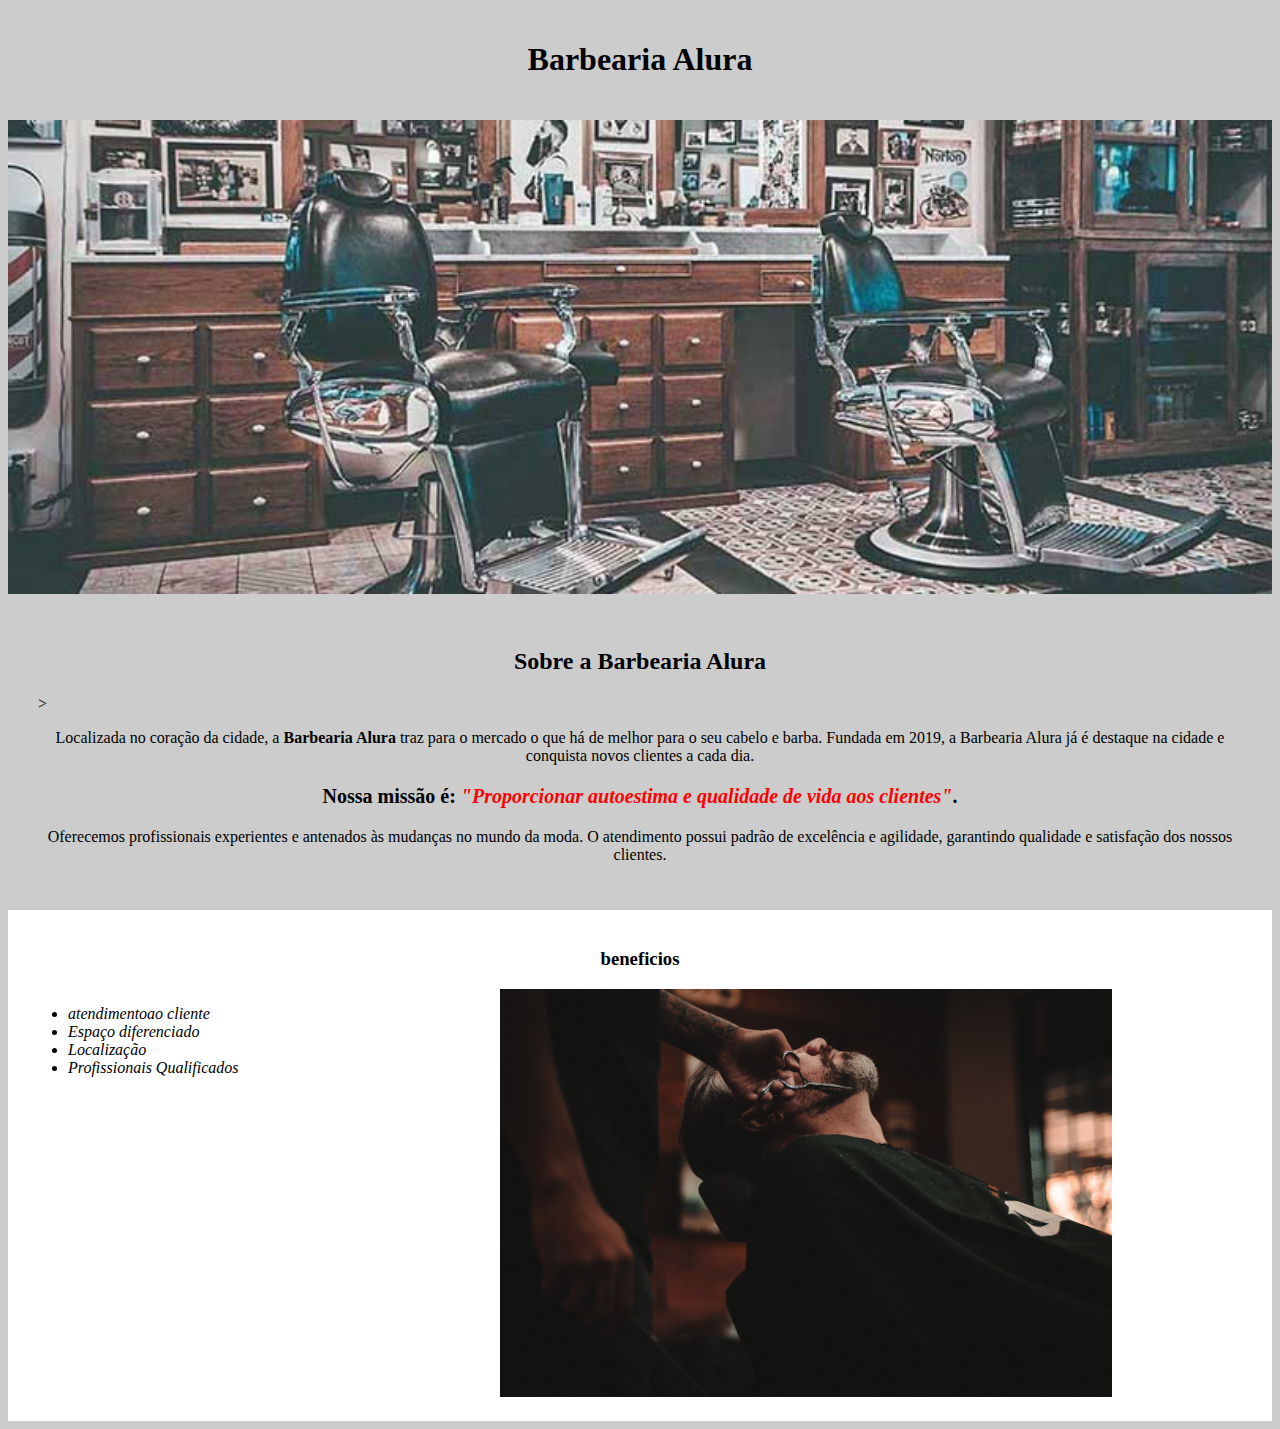
<file: index.html>
<!DOCTYPE html>
<html lang="en">
<head>
    <meta charset="UTF-8">
    <meta name="viewport" content="width=device-width, initial-scale=1.0">
    <link rel="stylesheet" href="style.home.css">
    <title>Barbearia alura</title>
</head>
<body>

    <header>
        <h1 class="titulo-principal">Barbearia Alura</h1>
    </header>

    <img src="banner.jpg" alt="">
    <div class="principal">
        <h2 class="titulo-centralizado">Sobre a Barbearia Alura</h2>></h2>
    
        <p>Localizada no coração da cidade, a <strong>Barbearia Alura</strong> traz para o mercado o que há de melhor para o seu cabelo e barba. Fundada em 2019, a Barbearia Alura já é destaque na cidade e conquista novos clientes a cada dia. </p>
    
        <p id="missao"> <strong>Nossa missão é: <em>"Proporcionar autoestima e qualidade de vida aos clientes"</em>.</strong> </p>
        
       <p>Oferecemos profissionais experientes e antenados às mudanças no mundo da moda. O atendimento possui padrão de excelência e agilidade, garantindo qualidade e satisfação dos nossos clientes.
        </div>
    
        <div class="beneficios">
            <h3 class="titulo-centralizado">beneficios</h3> 
            <ul>
                <li class="itens">atendimentoao cliente</li>
                <li class="itens">Espaço diferenciado</li>
                <li class="itens">Localização</li>
                <li class="itens">Profissionais Qualificados</li>
            </ul>  
            <img src="beneficios.jpg" alt="beneficios" class="img-beneficios">
        </div>

    
</body>
</html>
</file>
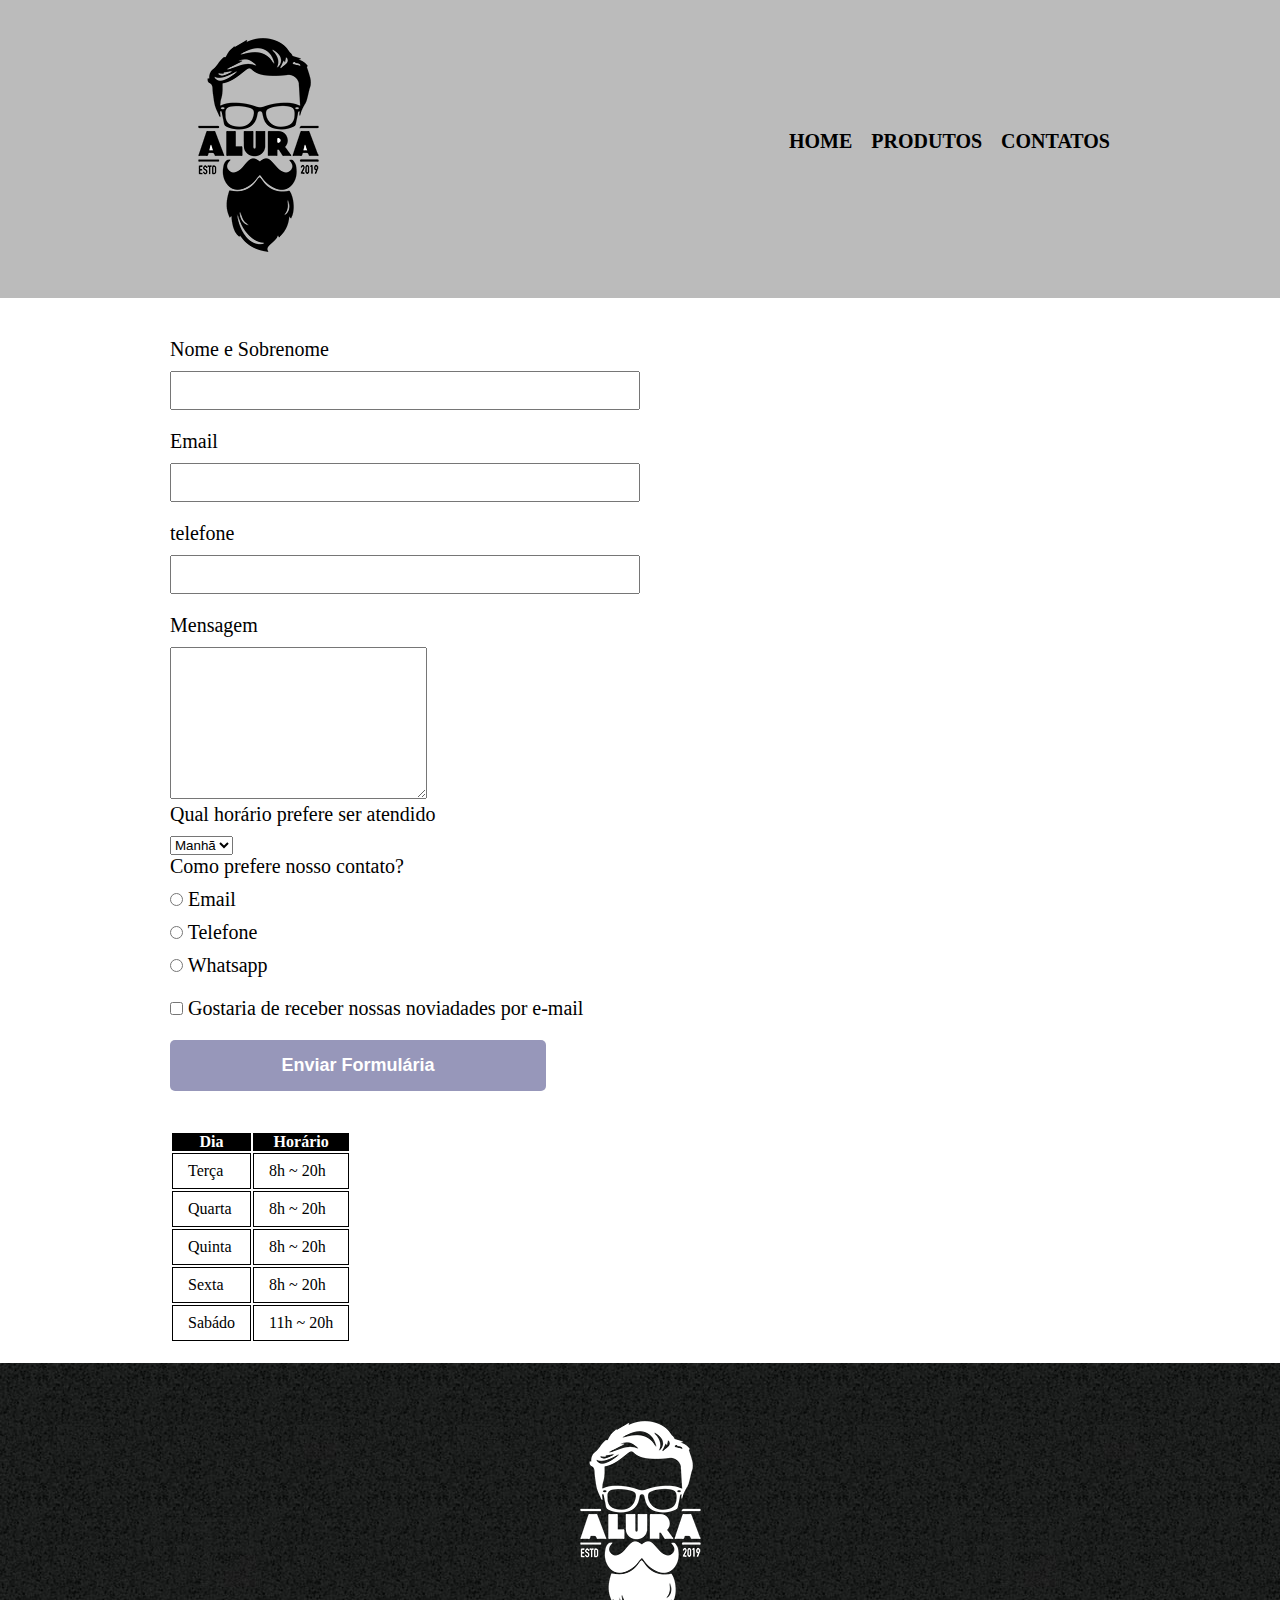
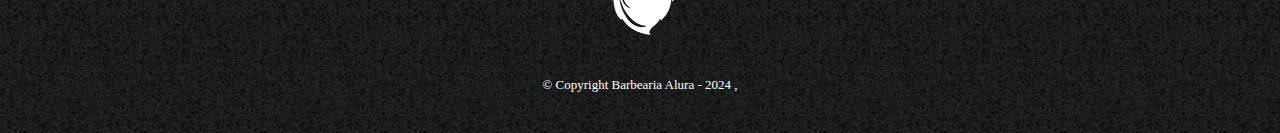
<file: contatos.html>
<!DOCTYPE html>
<html lang="en">
<head>
    <meta charset="UTF-8">
    <meta name="viewport" content="width=device-width, initial-scale=1.0">
    <link rel="stylesheet" href="style.css">
    <title>Produtos - Barbearia alura</title>

</head>
<body>
    <header>
        <div class="caixa">
            <h1><img src="logo.png" alt=""></h1>
            <nav>
                <ul>
                    <li> <a href="index.html"> Home</a></li>
                    <li> <a href="produtos.html">Produtos</a></li>
                    <li> <a href="contatos.html">Contatos</a></li>
                </ul>
            </nav>
        </div> 
        
        
    </header>
<body>
    <main>
        <form>
            <label for="nomeSobrenome">Nome e Sobrenome</label>
            <input type="text" id="nomeSobrenome" class="input-padrao">


            <label for="email">Email</label>
            <input type="text" id="email"class="input-padrao">


            <label for="telefone">telefone</label>
            <input type="text" id="telefone"class="input-padrao">


            <label for="mensagem">Mensagem</label>
            <textarea name="" id="mensagem" cols="30" rows="10"></textarea>
            <div>
            <div>
                <p> Qual horário prefere ser atendido</p>
                <select>
                    <option> Manhã</option>
                    <option> Tarde</option>
                    <option> Noite</option>
                </select>
            </div>
                <p>Como prefere nosso contato?</p>
                <label for="radio-email"><input type="radio" name="Contatos" id="radio-email"> Email</label>
                

                <label for="radio-telefone"><input type="radio" name="Contatos" id="radio-telefone"> Telefone</label>
                

                <label for="radio-whatsapp"><input type="radio" name="Contatos" id="radio-whatsapp"> Whatsapp</label>
              
            </div>
             <label class="checkbox"><input type="checkbox" name="" id=""> Gostaria de receber nossas noviadades por e-mail</label>

            <input type="submit" value="Enviar Formulária" class="enviar">
        </form>
        <table>
            <thead>
                <tr>
                    <th>Dia</th>
                    <th>Horário</th>
                </tr>
            </thead>

            <tbody>
                <tr>
                    <td>Terça</td>
                    <td>8h ~ 20h</td>
                </tr>
                <tr>
                    <td>Quarta</td>
                    <td>8h ~ 20h</td>
                </tr>
                <tr>
                    <td>Quinta</td>
                    <td>8h ~ 20h</td>
                </tr>
                <tr>
                    <td>Sexta</td>
                    <td>8h ~ 20h</td>
                </tr>
                <tr>
                    <td>Sabádo</td>
                    <td>11h ~ 20h</td>
                </tr>
            </tbody>
        </table>
    </main>
</body>

    <footer>
        <img src="logo-branco.png" alt="Logo da barbearia Alura">
        <p class="copyright"> &copy; Copyright Barbearia Alura - 2024 ,</p>
    </footer>
    
</body>
</html>
</file>
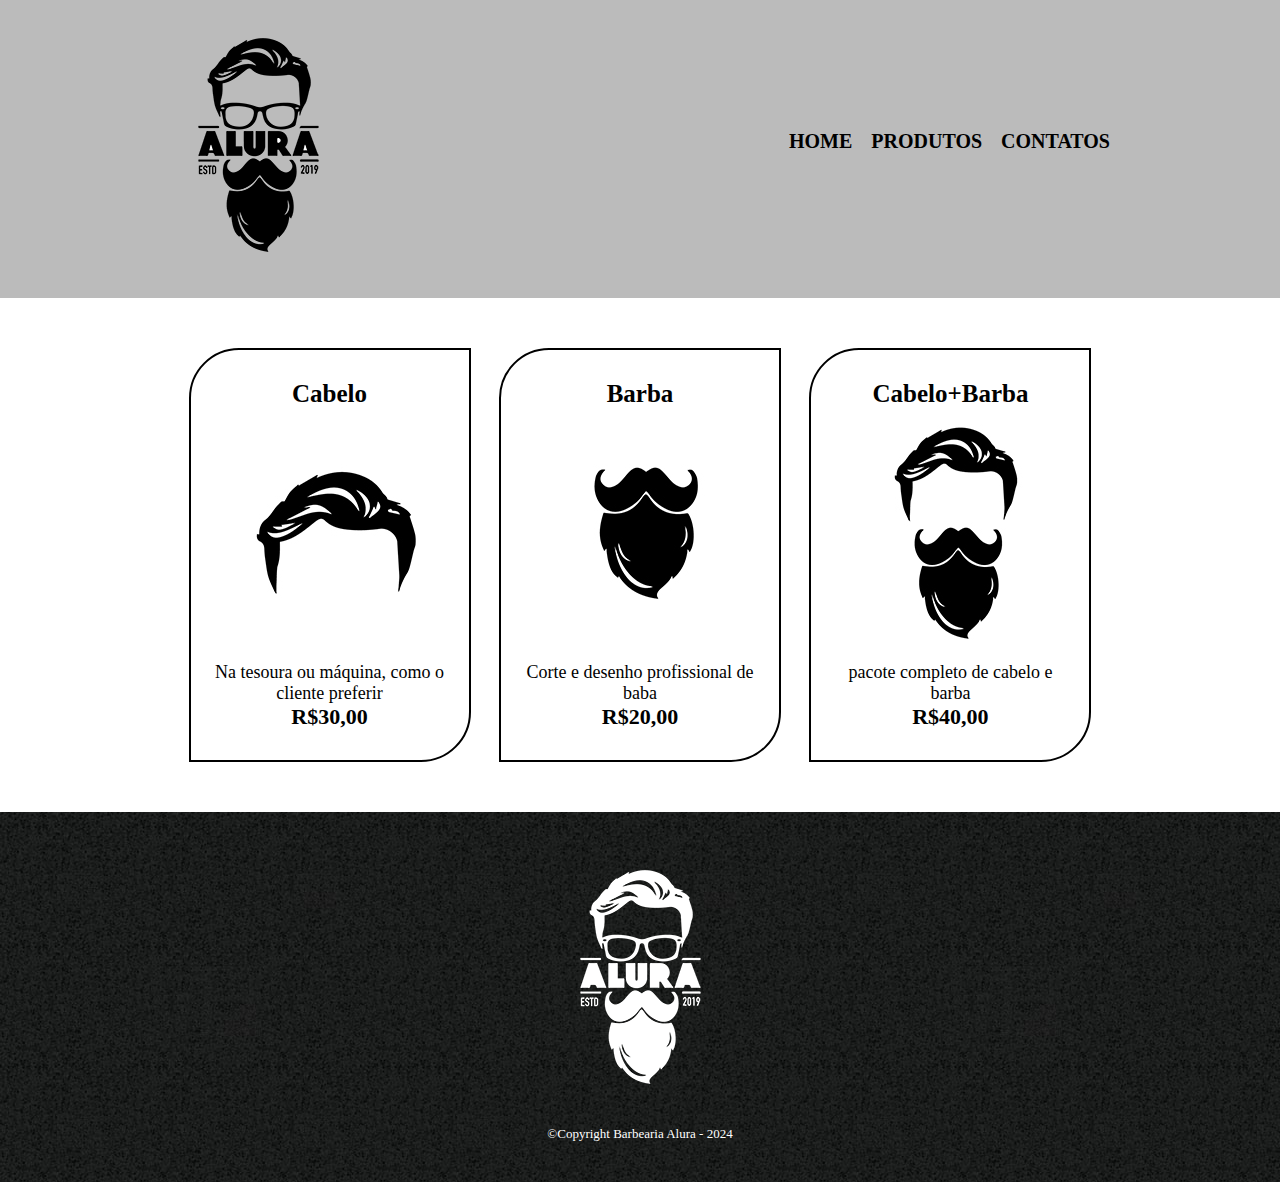
<file: produtos.html>
<!DOCTYPE html>
<html lang="en">
<head>
    <meta charset="UTF-8">
    <meta name="viewport" content="width=device-width, initial-scale=1.0">
    <link rel="stylesheet" href="style.css">
    <title>Produtos - Barbearia alura</title>

</head>
<body>
    <header>
        <div class="caixa">
            <h1><img src="logo.png" alt=""></h1>
            <nav>
                <ul>
                    <li> <a href="index.html"> Home</a></li>
                    <li> <a href="produtos.html">Produtos</a></li>
                    <li> <a href="contatos.html">Contatos</a></li>
                </ul>
            </nav>
        </div> 
        
        
    </header>

    <main>
        <ul class="produtos">
            <li>
                <h2> Cabelo </h2>
                <img src="cabelo.jpg" alt="">
                <p class="produto-discricao"> Na tesoura ou máquina, como o cliente preferir</p>
                <p class="produto-preco">R$30,00</p>                
            </li>

            <li>
                <h2> Barba </h2>
                <img src="barba.jpg" alt="">
                <p class="produto-discricao"> Corte e desenho profissional de baba</p>
                <p class="produto-preco">R$20,00</p> 
            </li>

            <li>
                <h2> Cabelo+Barba </h2>
                <img src="cabelo+barba.jpg" alt="">
                <p class="produto-discricao"> pacote completo de cabelo e barba</p>
                <p class="produto-preco">R$40,00</p> 
            </li>


        </ul>
    </main>
    <footer>
        <img src="logo-branco.png" alt="">
        <p class="copyright"> &copy;Copyright Barbearia Alura - 2024</p>
    </footer>
    
</body>
</html>
</file>
<file: style.home.css>
body{
    background-color: #cccccc;
}
img{
    width:100%;
}
.titulo-principal{
    padding: 20px;
}
.titulo-centralizado{
    text-align: center;
}
h1, p{
    text-align: center;
}

em{
    color: red;
}
#missao{
    font-size: 20px;
}
.itens{
    font-style: italic;
}
.principal{
    background-color: #cccccc;
    padding: 30px;
}
ul{
    display: inline-block;
    vertical-align: top;
    width: 20%;
    margin-right: 15%;
}
.beneficios{
    background-color:white;
    padding: 20px;
    
}
.img-beneficios{
    width: 50%;
}
</file>
<file: style.css>
*{
    padding: 0px;
    margin: 0px;
    box-sizing: border-box;
}
header{
    background-color: #bbbbbb;
    padding: 20px 0;
}
.caixa{
    position: relative;
    width: 940px;
    margin: 0px auto;
}
nav{
    position: absolute;
    top: 110px;
    right: 0;

}
nav li{
    display: inline-block;
    margin: 0 0 0 15px;

}
nav a{
    display: inline-block;
    text-transform: uppercase;
    color: black;
    font-weight: bold;
    font-size: 20px;
    text-decoration: none;
}
 nav a:hover{
    color: #c78c19;
    text-decoration: underline;

}
.produtos{
   width: 940px;
   margin: 0 auto;
   padding: 50px 0;
   text-align: center;

}
.produtos li{
    display: inline-block;
    text-align:center;
    width: 30%;
    vertical-align: top;
    margin: 0 1.3%;
    padding: 30px 20px;
    border: 2px solid black;
    border-radius: 50px 0;
}
.produtos li:hover{
    border-color: #c78c19;
}
.produtos li:hover h2{
    font-size: 30px;
}
.produtos h2{
    font-size: 25px;
    font-weight: bold;
}
.produto-discricao{
    font-size: 18px;
}
.produto-preco{
    font-size: 22px;
    font-weight: bold;
}
footer{
    text-align: center;
    background: url("bg\ \(1\).jpg");
    padding: 40px 0;
}

.copyright{
    color: white;
    font-size: 13px;
    margin: 20px 0 0;
}
main{
    width: 940px;
    margin: 0 auto;
 }
 form{
    margin: 40px 0;
 }
 form label, form p{
    display: block;
    font-size: 20px;
    margin-bottom: 10px;
 }
 .input-padrao{
    display: block;
    margin-bottom: 20px;
    padding: 10px 25px;
    width: 50%;
 }
 .checkbox{
    margin: 20px 0px;
 }
 .enviar{
    width: 40%;
    padding: 15px 0;
    background: rgba(2, 2, 88, 0.411);
    color: white;
    font-weight: bold;
    font-size: 18px;
    border: none;
    border-radius: 5px;
 }
 .enviar:hover{
background: black;
transform: scale(1.2);
 }
table{
    margin: 20px 0 20px;
}
thead{
    background-color: black;
    color: white;
    font-weight: bold;
}
td, tr{
    border: 1px solid black;
    padding:  8px 15px;
}
</file>
